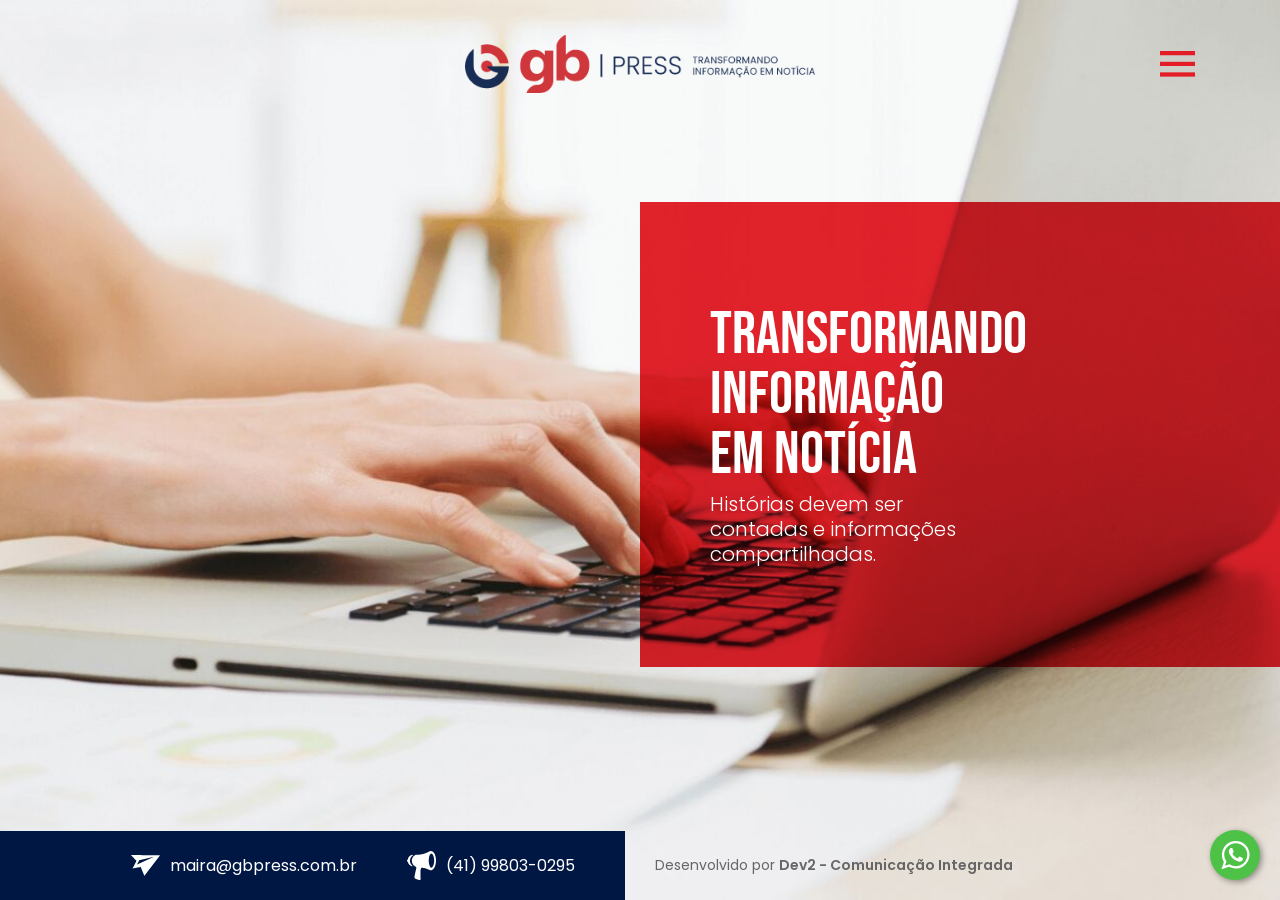
<file: index.html>
<!DOCTYPE html>
<html lang="pt-BR">
<head>
    <meta charset="utf-8">
    <meta name="viewport" content="width=device-width, initial-scale=1">
    <title>Gb Press</title>
    <meta name="description" content="GB Press — assessoria de imprensa. Transformando informação em notícia: histórias devem ser contadas e informações compartilhadas.">
    <meta name="robots" content="index, follow">
    <link rel="canonical" href="https://gbpress.com.br/">
    <meta property="og:locale" content="pt_BR">
    <meta property="og:type" content="website">
    <meta property="og:site_name" content="Gb Press">
    <meta property="og:title" content="Gb Press">
    <meta property="og:description" content="GB Press — assessoria de imprensa. Transformando informação em notícia: histórias devem ser contadas e informações compartilhadas.">
    <meta property="og:url" content="https://gbpress.com.br/">
    <meta property="og:image" content="https://gbpress.com.br/assets/img/logo.png">
    <meta name="twitter:card" content="summary_large_image">
    <link rel="icon" href="assets/img/favicon.png" type="image/png">
    <link rel="apple-touch-icon" href="assets/img/favicon.png">
    <link rel="preconnect" href="https://fonts.googleapis.com">
    <link rel="preconnect" href="https://fonts.gstatic.com" crossorigin>
    <link rel="stylesheet" href="https://fonts.googleapis.com/css2?family=Poppins:wght@200;300;400;600&amp;display=swap">
    <link rel="stylesheet" href="assets/css/style.css">
</head>
<body class="home">
    <input type="checkbox" id="menu-toggle" class="menu-toggle visually-hidden" aria-label="Abrir menu">

    <header class="header">
        <div class="container">
            <div class="row align-items-center">
                <div class="col-lg-4"></div>

                <div class="col-8 col-lg-4 text-center">
                    <a href="./" title="Gb Press">
                        <img src="assets/img/logo.png" alt="Gb Press" width="424" height="70" class="img-fluid">
                    </a>
                </div>

                <div class="col-2 offset-2 offset-lg-0 col-lg-4 header-btnmenu">
                    <label for="menu-toggle" title="Menu">
                        <img src="assets/img/icons/icon-menu.png" alt="Abrir menu" class="img-fluid">
                    </label>
                </div>
            </div>
        </div>
    </header>

    <nav class="header-menu-container" aria-label="Menu principal">
        <label for="menu-toggle" class="overlay" aria-hidden="true"></label>

        <div class="header-menu">
            <div class="close-menu">
                <label for="menu-toggle" title="Fechar menu">
                    <svg xmlns="http://www.w3.org/2000/svg" fill="none" viewBox="0 0 24 24" stroke-width="1.5" stroke="currentColor" aria-hidden="true"><path stroke-linecap="round" stroke-linejoin="round" d="M6 18L18 6M6 6l12 12" /></svg>
                    <span class="visually-hidden">Fechar menu</span>
                </label>
            </div>

            <ul>
                <li><a href="" aria-current="page">Home</a></li>
                <li><a href="quem-somos/">Quem Somos</a></li>
                <li><a href="o-que-fazemos/">O que Fazemos</a></li>
                <li><a href="por-que-fazemos/">Por que Fazemos</a></li>
                <li><a href="como-fazemos/">Como Fazemos</a></li>
                <li><a href="monitoramento-resultados/">Monitoramento &amp; Resultados</a></li>
                <li><a href="entre-em-contato/">Entre em Contato</a></li>
            </ul>
        </div>
    </nav>

    <main>
        <div class="container">
            <div class="row">
                <div class="col-lg-6 offset-lg-6 home-info">
                    <div class="bginfo"></div>

                    <h1>TRANSFORMANDO<br> INFORMAÇÃO<br> EM NOTÍCIA</h1>

                    <p>Histórias devem ser<br> contadas e informações<br> compartilhadas.</p>
                </div>
            </div>
        </div>
    </main>

    <footer class="footer">
        <div class="container">
            <div class="row align-items-center">
                <div class="col-sm-8 col-lg-6">
                    <div class="footer-infos">
                        <a href="mailto:maira@gbpress.com.br">
                            <img src="assets/img/icons/icon-minutemailer.png" alt="E-mail">
                            maira@gbpress.com.br
                        </a>

                        <a href="https://api.whatsapp.com/send?phone=5541998030295&amp;text=Quero%20mais%20informa%C3%A7%C3%B5es" target="_blank" rel="noopener">
                            <img src="assets/img/icons/icon-megaphone.png" alt="Telefone">
                            (41) 99803-0295
                        </a>
                    </div>
                </div>

                <div class="col-sm-4 col-lg-6 footer-dev">
                    <span>
                        Desenvolvido por <a href="https://www.dev2.com.br" target="_blank" rel="noopener">Dev2 - Comunicação Integrada</a>
                    </span>
                </div>
            </div>
        </div>
    </footer>

    <div class="whatsapp">
        <a href="https://api.whatsapp.com/send?phone=5541998030295&amp;text=Quero%20mais%20informa%C3%A7%C3%B5es" target="_blank" rel="noopener" title="Fale conosco pelo WhatsApp">
            <svg xmlns="http://www.w3.org/2000/svg" viewBox="0 0 32 32" aria-hidden="true"><path d="M19.11 17.205c-.372 0-1.088 1.39-1.518 1.39a.63.63 0 0 1-.315-.1c-.802-.402-1.504-.817-2.163-1.447-.545-.516-1.146-1.29-1.46-1.963a.426.426 0 0 1-.073-.215c0-.33.99-.945.99-1.49 0-.143-.73-2.09-.832-2.335-.143-.372-.214-.487-.6-.487-.187 0-.36-.043-.53-.043-.302 0-.53.115-.746.315-.688.645-1.032 1.318-1.06 2.264v.114c-.015.99.472 1.977 1.017 2.78 1.23 1.82 2.506 3.41 4.554 4.34.616.287 2.035.888 2.722.888.817 0 2.15-.515 2.478-1.318.13-.33.244-.73.244-1.088 0-.058 0-.144-.03-.215-.1-.172-2.434-1.39-2.678-1.39zm-2.908 7.593c-1.747 0-3.48-.53-4.942-1.49L7.793 24.41l1.132-3.337a8.955 8.955 0 0 1-1.72-5.272c0-4.955 4.04-8.995 8.997-8.995S25.2 10.845 25.2 15.8c0 4.958-4.04 8.998-8.998 8.998zm0-19.798c-5.96 0-10.8 4.842-10.8 10.8 0 1.964.53 3.898 1.546 5.574L5 27.176l5.974-1.92a10.807 10.807 0 0 0 16.03-9.455c0-5.958-4.842-10.8-10.802-10.8z" fill-rule="evenodd"></path></svg>
            <span class="visually-hidden">Fale conosco pelo WhatsApp</span>
        </a>
    </div>
</body>
</html>
</file>
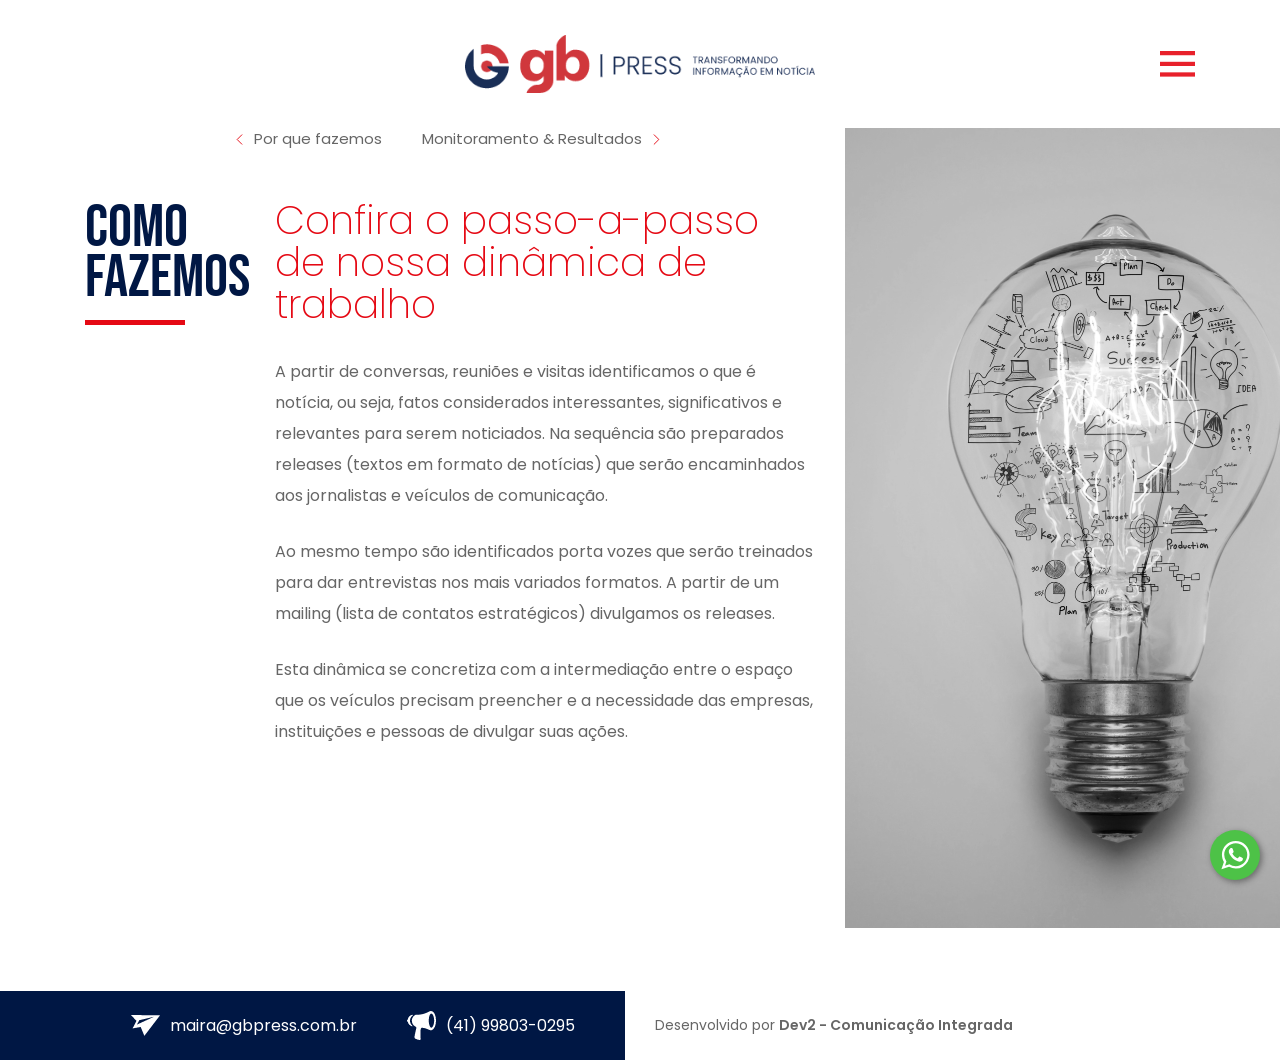
<file: como-fazemos/index.html>
<!DOCTYPE html>
<html lang="pt-BR">
<head>
    <meta charset="utf-8">
    <meta name="viewport" content="width=device-width, initial-scale=1">
    <title>Como Fazemos - Gb Press</title>
    <meta name="description" content="Conheça o passo a passo da dinâmica de trabalho da GB Press: identificação de pautas, releases, preparação de porta-vozes e relacionamento com a imprensa.">
    <meta name="robots" content="index, follow">
    <link rel="canonical" href="https://gbpress.com.br/como-fazemos/">
    <meta property="og:locale" content="pt_BR">
    <meta property="og:type" content="article">
    <meta property="og:site_name" content="Gb Press">
    <meta property="og:title" content="Como Fazemos - Gb Press">
    <meta property="og:description" content="Conheça o passo a passo da dinâmica de trabalho da GB Press: identificação de pautas, releases, preparação de porta-vozes e relacionamento com a imprensa.">
    <meta property="og:url" content="https://gbpress.com.br/como-fazemos/">
    <meta property="og:image" content="https://gbpress.com.br/assets/img/como-fazemos.png">
    <meta name="twitter:card" content="summary_large_image">
    <link rel="icon" href="../assets/img/favicon.png" type="image/png">
    <link rel="apple-touch-icon" href="../assets/img/favicon.png">
    <link rel="preconnect" href="https://fonts.googleapis.com">
    <link rel="preconnect" href="https://fonts.gstatic.com" crossorigin>
    <link rel="stylesheet" href="https://fonts.googleapis.com/css2?family=Poppins:wght@200;300;400;600&amp;display=swap">
    <link rel="stylesheet" href="../assets/css/style.css">
</head>
<body>
    <input type="checkbox" id="menu-toggle" class="menu-toggle visually-hidden" aria-label="Abrir menu">

    <header class="header">
        <div class="container">
            <div class="row align-items-center">
                <div class="col-lg-4"></div>

                <div class="col-8 col-lg-4 text-center">
                    <a href="../" title="Gb Press">
                        <img src="../assets/img/logo.png" alt="Gb Press" width="424" height="70" class="img-fluid">
                    </a>
                </div>

                <div class="col-2 offset-2 offset-lg-0 col-lg-4 header-btnmenu">
                    <label for="menu-toggle" title="Menu">
                        <img src="../assets/img/icons/icon-menu.png" alt="Abrir menu" class="img-fluid">
                    </label>
                </div>
            </div>
        </div>
    </header>

    <nav class="header-menu-container" aria-label="Menu principal">
        <label for="menu-toggle" class="overlay" aria-hidden="true"></label>

        <div class="header-menu">
            <div class="close-menu">
                <label for="menu-toggle" title="Fechar menu">
                    <svg xmlns="http://www.w3.org/2000/svg" fill="none" viewBox="0 0 24 24" stroke-width="1.5" stroke="currentColor" aria-hidden="true"><path stroke-linecap="round" stroke-linejoin="round" d="M6 18L18 6M6 6l12 12" /></svg>
                    <span class="visually-hidden">Fechar menu</span>
                </label>
            </div>

            <ul>
                <li><a href="../">Home</a></li>
                <li><a href="../quem-somos/">Quem Somos</a></li>
                <li><a href="../o-que-fazemos/">O que Fazemos</a></li>
                <li><a href="../por-que-fazemos/">Por que Fazemos</a></li>
                <li><a href="../como-fazemos/" aria-current="page">Como Fazemos</a></li>
                <li><a href="../monitoramento-resultados/">Monitoramento &amp; Resultados</a></li>
                <li><a href="../entre-em-contato/">Entre em Contato</a></li>
            </ul>
        </div>
    </nav>

    <main class="page-main">
        <div class="container">
            <div class="row">
                <div class="col-lg-9 col-xl-8 page-container">
                    <div class="row">
                    <div class="col-lg-12 breadcrumb__item">
                        <nav aria-label="Navegação entre páginas">
                            <ul>
                                <li>
                                    <a href="../por-que-fazemos/">
                                        <svg xmlns="http://www.w3.org/2000/svg" fill="none" viewBox="0 0 24 24" stroke-width="1.5" stroke="currentColor" aria-hidden="true"><path stroke-linecap="round" stroke-linejoin="round" d="M15.75 19.5L8.25 12l7.5-7.5" /></svg>
                                        Por que fazemos
                                    </a>
                                </li>
                                <li>
                                    <a href="../monitoramento-resultados/">
                                        Monitoramento &amp; Resultados
                                        <svg xmlns="http://www.w3.org/2000/svg" fill="none" viewBox="0 0 24 24" stroke-width="1.5" stroke="currentColor" aria-hidden="true"><path stroke-linecap="round" stroke-linejoin="round" d="M8.25 4.5l7.5 7.5-7.5 7.5" /></svg>
                                    </a>
                                </li>
                            </ul>
                        </nav>
                    </div>
                    </div>

                    <div class="row">
                        <div class="col-lg-3 page-title page-title--como">
                            <h1>Como Fazemos</h1>
                        </div>

                        <div class="col-lg-9">
                            <p class="subtitle">Confira o passo-a-passo de nossa dinâmica de trabalho</p>

                            <div class="page-content">
                            <p>A partir de conversas, reuniões e visitas identificamos o que é notícia, ou seja, fatos considerados interessantes, significativos e relevantes para serem noticiados. Na sequência são preparados releases (textos em formato de notícias) que serão encaminhados aos jornalistas e veículos de comunicação.</p>
                            <p>Ao mesmo tempo são identificados porta vozes que serão treinados para dar entrevistas nos mais variados formatos. A partir de um mailing (lista de contatos estratégicos) divulgamos os releases.</p>
                            <p>Esta dinâmica se concretiza com a intermediação entre o espaço que os veículos precisam preencher e a necessidade das empresas, instituições e pessoas de divulgar suas ações.</p>
                            </div>
                        </div>
                    </div>
                </div>

                <div class="col-lg-3 page-image page-image--como">
                    <img src="../assets/img/como-fazemos.png" alt="Como Fazemos">
                </div>
            </div>
        </div>
    </main>

    <footer class="footer">
        <div class="container">
            <div class="row align-items-center">
                <div class="col-sm-8 col-lg-6">
                    <div class="footer-infos">
                        <a href="mailto:maira@gbpress.com.br">
                            <img src="../assets/img/icons/icon-minutemailer.png" alt="E-mail">
                            maira@gbpress.com.br
                        </a>

                        <a href="https://api.whatsapp.com/send?phone=5541998030295&amp;text=Quero%20mais%20informa%C3%A7%C3%B5es" target="_blank" rel="noopener">
                            <img src="../assets/img/icons/icon-megaphone.png" alt="Telefone">
                            (41) 99803-0295
                        </a>
                    </div>
                </div>

                <div class="col-sm-4 col-lg-6 footer-dev">
                    <span>
                        Desenvolvido por <a href="https://www.dev2.com.br" target="_blank" rel="noopener">Dev2 - Comunicação Integrada</a>
                    </span>
                </div>
            </div>
        </div>
    </footer>

    <div class="whatsapp">
        <a href="https://api.whatsapp.com/send?phone=5541998030295&amp;text=Quero%20mais%20informa%C3%A7%C3%B5es" target="_blank" rel="noopener" title="Fale conosco pelo WhatsApp">
            <svg xmlns="http://www.w3.org/2000/svg" viewBox="0 0 32 32" aria-hidden="true"><path d="M19.11 17.205c-.372 0-1.088 1.39-1.518 1.39a.63.63 0 0 1-.315-.1c-.802-.402-1.504-.817-2.163-1.447-.545-.516-1.146-1.29-1.46-1.963a.426.426 0 0 1-.073-.215c0-.33.99-.945.99-1.49 0-.143-.73-2.09-.832-2.335-.143-.372-.214-.487-.6-.487-.187 0-.36-.043-.53-.043-.302 0-.53.115-.746.315-.688.645-1.032 1.318-1.06 2.264v.114c-.015.99.472 1.977 1.017 2.78 1.23 1.82 2.506 3.41 4.554 4.34.616.287 2.035.888 2.722.888.817 0 2.15-.515 2.478-1.318.13-.33.244-.73.244-1.088 0-.058 0-.144-.03-.215-.1-.172-2.434-1.39-2.678-1.39zm-2.908 7.593c-1.747 0-3.48-.53-4.942-1.49L7.793 24.41l1.132-3.337a8.955 8.955 0 0 1-1.72-5.272c0-4.955 4.04-8.995 8.997-8.995S25.2 10.845 25.2 15.8c0 4.958-4.04 8.998-8.998 8.998zm0-19.798c-5.96 0-10.8 4.842-10.8 10.8 0 1.964.53 3.898 1.546 5.574L5 27.176l5.974-1.92a10.807 10.807 0 0 0 16.03-9.455c0-5.958-4.842-10.8-10.802-10.8z" fill-rule="evenodd"></path></svg>
            <span class="visually-hidden">Fale conosco pelo WhatsApp</span>
        </a>
    </div>
</body>
</html>
</file>
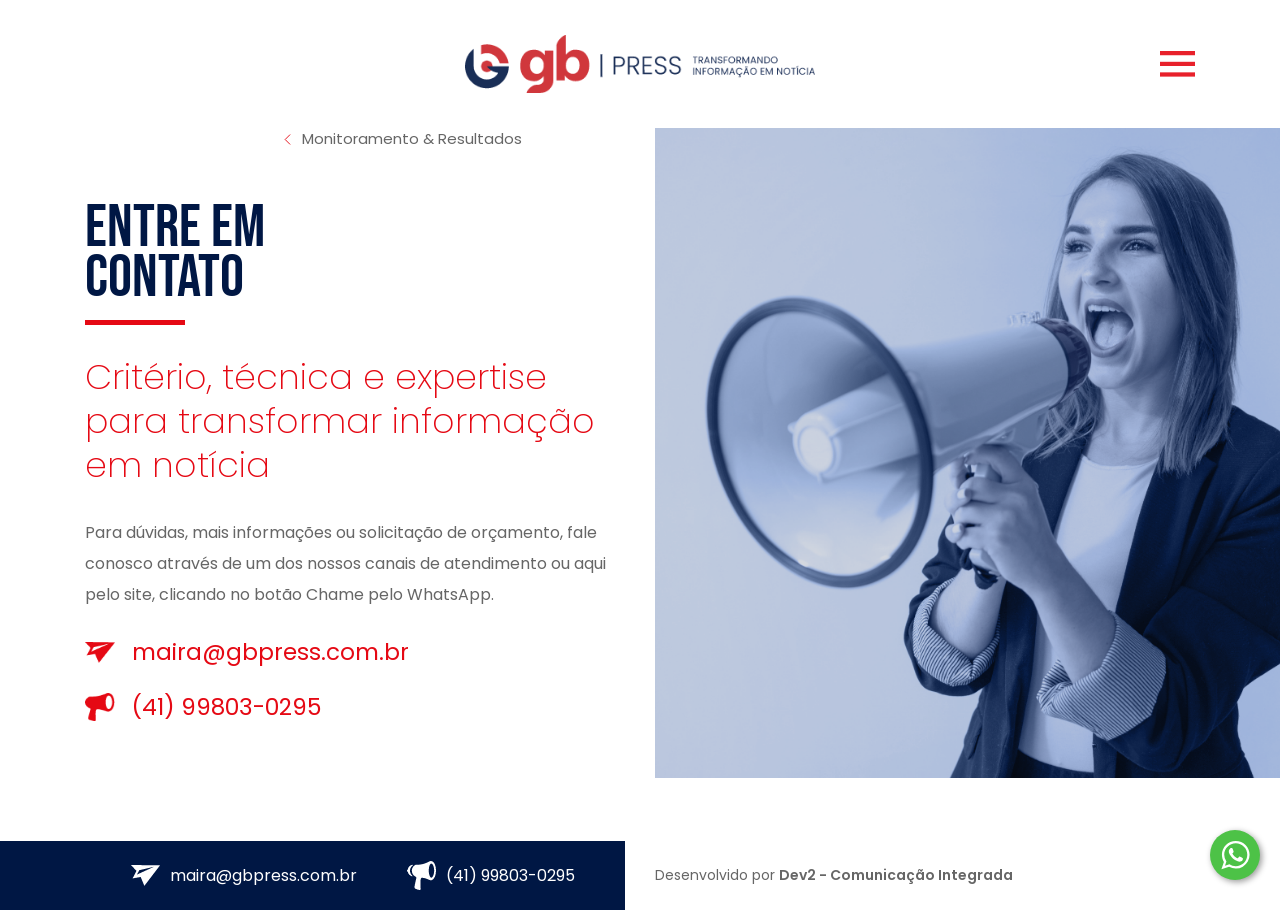
<file: entre-em-contato/index.html>
<!DOCTYPE html>
<html lang="pt-BR">
<head>
    <meta charset="utf-8">
    <meta name="viewport" content="width=device-width, initial-scale=1">
    <title>Entre em Contato - Gb Press</title>
    <meta name="description" content="Para dúvidas, mais informações ou solicitação de orçamento, fale com a GB Press por e-mail ou WhatsApp.">
    <meta name="robots" content="index, follow">
    <link rel="canonical" href="https://gbpress.com.br/entre-em-contato/">
    <meta property="og:locale" content="pt_BR">
    <meta property="og:type" content="article">
    <meta property="og:site_name" content="Gb Press">
    <meta property="og:title" content="Entre em Contato - Gb Press">
    <meta property="og:description" content="Para dúvidas, mais informações ou solicitação de orçamento, fale com a GB Press por e-mail ou WhatsApp.">
    <meta property="og:url" content="https://gbpress.com.br/entre-em-contato/">
    <meta property="og:image" content="https://gbpress.com.br/assets/img/entre-em-contato.png">
    <meta name="twitter:card" content="summary_large_image">
    <link rel="icon" href="../assets/img/favicon.png" type="image/png">
    <link rel="apple-touch-icon" href="../assets/img/favicon.png">
    <link rel="preconnect" href="https://fonts.googleapis.com">
    <link rel="preconnect" href="https://fonts.gstatic.com" crossorigin>
    <link rel="stylesheet" href="https://fonts.googleapis.com/css2?family=Poppins:wght@200;300;400;600&amp;display=swap">
    <link rel="stylesheet" href="../assets/css/style.css">
</head>
<body>
    <input type="checkbox" id="menu-toggle" class="menu-toggle visually-hidden" aria-label="Abrir menu">

    <header class="header">
        <div class="container">
            <div class="row align-items-center">
                <div class="col-lg-4"></div>

                <div class="col-8 col-lg-4 text-center">
                    <a href="../" title="Gb Press">
                        <img src="../assets/img/logo.png" alt="Gb Press" width="424" height="70" class="img-fluid">
                    </a>
                </div>

                <div class="col-2 offset-2 offset-lg-0 col-lg-4 header-btnmenu">
                    <label for="menu-toggle" title="Menu">
                        <img src="../assets/img/icons/icon-menu.png" alt="Abrir menu" class="img-fluid">
                    </label>
                </div>
            </div>
        </div>
    </header>

    <nav class="header-menu-container" aria-label="Menu principal">
        <label for="menu-toggle" class="overlay" aria-hidden="true"></label>

        <div class="header-menu">
            <div class="close-menu">
                <label for="menu-toggle" title="Fechar menu">
                    <svg xmlns="http://www.w3.org/2000/svg" fill="none" viewBox="0 0 24 24" stroke-width="1.5" stroke="currentColor" aria-hidden="true"><path stroke-linecap="round" stroke-linejoin="round" d="M6 18L18 6M6 6l12 12" /></svg>
                    <span class="visually-hidden">Fechar menu</span>
                </label>
            </div>

            <ul>
                <li><a href="../">Home</a></li>
                <li><a href="../quem-somos/">Quem Somos</a></li>
                <li><a href="../o-que-fazemos/">O que Fazemos</a></li>
                <li><a href="../por-que-fazemos/">Por que Fazemos</a></li>
                <li><a href="../como-fazemos/">Como Fazemos</a></li>
                <li><a href="../monitoramento-resultados/">Monitoramento &amp; Resultados</a></li>
                <li><a href="../entre-em-contato/" aria-current="page">Entre em Contato</a></li>
            </ul>
        </div>
    </nav>

    <main class="page-main">
        <div class="container">
            <div class="row">
                <div class="col-lg-7 col-xl-6 page-container page-contato--container">
                    <div class="row">
                    <div class="col-lg-11 offset-lg-1 breadcrumb__item">
                        <nav aria-label="Navegação entre páginas">
                            <ul>
                                <li>
                                    <a href="../monitoramento-resultados/">
                                        <svg xmlns="http://www.w3.org/2000/svg" fill="none" viewBox="0 0 24 24" stroke-width="1.5" stroke="currentColor" aria-hidden="true"><path stroke-linecap="round" stroke-linejoin="round" d="M15.75 19.5L8.25 12l7.5-7.5" /></svg>
                                        Monitoramento &amp; Resultados
                                    </a>
                                </li>
                            </ul>
                        </nav>
                    </div>
                    </div>

                    <div class="page-title page-contato--title">
                        <h1>Entre em<br>Contato</h1>
                    </div>

                    <p class="subtitle">Critério, técnica e expertise para transformar informação em notícia</p>

                    <div class="page-content">
                        <p>Para dúvidas, mais informações ou solicitação de orçamento, fale conosco através de um dos nossos canais de atendimento ou aqui pelo site, clicando no botão Chame pelo WhatsApp.</p>
                    </div>

                    <div class="page-contato__infos">
                        <a href="mailto:maira@gbpress.com.br">
                            <img src="../assets/img/icons/icon-minutemailer-red.png" alt="E-mail">
                            maira@gbpress.com.br
                        </a>

                        <a href="https://api.whatsapp.com/send?phone=5541998030295&amp;text=Quero%20mais%20informa%C3%A7%C3%B5es" target="_blank" rel="noopener" class="w">
                            <img src="../assets/img/icons/icon-megaphone-red.png" alt="Telefone">
                            (41) 99803-0295
                        </a>
                    </div>
                </div>

                <div class="col-lg-5 col-xl-6 page-image page-image--como page-contato--image">
                    <img src="../assets/img/entre-em-contato.png" alt="">
                </div>
            </div>
        </div>
    </main>

    <footer class="footer">
        <div class="container">
            <div class="row align-items-center">
                <div class="col-sm-8 col-lg-6">
                    <div class="footer-infos">
                        <a href="mailto:maira@gbpress.com.br">
                            <img src="../assets/img/icons/icon-minutemailer.png" alt="E-mail">
                            maira@gbpress.com.br
                        </a>

                        <a href="https://api.whatsapp.com/send?phone=5541998030295&amp;text=Quero%20mais%20informa%C3%A7%C3%B5es" target="_blank" rel="noopener">
                            <img src="../assets/img/icons/icon-megaphone.png" alt="Telefone">
                            (41) 99803-0295
                        </a>
                    </div>
                </div>

                <div class="col-sm-4 col-lg-6 footer-dev">
                    <span>
                        Desenvolvido por <a href="https://www.dev2.com.br" target="_blank" rel="noopener">Dev2 - Comunicação Integrada</a>
                    </span>
                </div>
            </div>
        </div>
    </footer>

    <div class="whatsapp">
        <a href="https://api.whatsapp.com/send?phone=5541998030295&amp;text=Quero%20mais%20informa%C3%A7%C3%B5es" target="_blank" rel="noopener" title="Fale conosco pelo WhatsApp">
            <svg xmlns="http://www.w3.org/2000/svg" viewBox="0 0 32 32" aria-hidden="true"><path d="M19.11 17.205c-.372 0-1.088 1.39-1.518 1.39a.63.63 0 0 1-.315-.1c-.802-.402-1.504-.817-2.163-1.447-.545-.516-1.146-1.29-1.46-1.963a.426.426 0 0 1-.073-.215c0-.33.99-.945.99-1.49 0-.143-.73-2.09-.832-2.335-.143-.372-.214-.487-.6-.487-.187 0-.36-.043-.53-.043-.302 0-.53.115-.746.315-.688.645-1.032 1.318-1.06 2.264v.114c-.015.99.472 1.977 1.017 2.78 1.23 1.82 2.506 3.41 4.554 4.34.616.287 2.035.888 2.722.888.817 0 2.15-.515 2.478-1.318.13-.33.244-.73.244-1.088 0-.058 0-.144-.03-.215-.1-.172-2.434-1.39-2.678-1.39zm-2.908 7.593c-1.747 0-3.48-.53-4.942-1.49L7.793 24.41l1.132-3.337a8.955 8.955 0 0 1-1.72-5.272c0-4.955 4.04-8.995 8.997-8.995S25.2 10.845 25.2 15.8c0 4.958-4.04 8.998-8.998 8.998zm0-19.798c-5.96 0-10.8 4.842-10.8 10.8 0 1.964.53 3.898 1.546 5.574L5 27.176l5.974-1.92a10.807 10.807 0 0 0 16.03-9.455c0-5.958-4.842-10.8-10.802-10.8z" fill-rule="evenodd"></path></svg>
            <span class="visually-hidden">Fale conosco pelo WhatsApp</span>
        </a>
    </div>
</body>
</html>
</file>
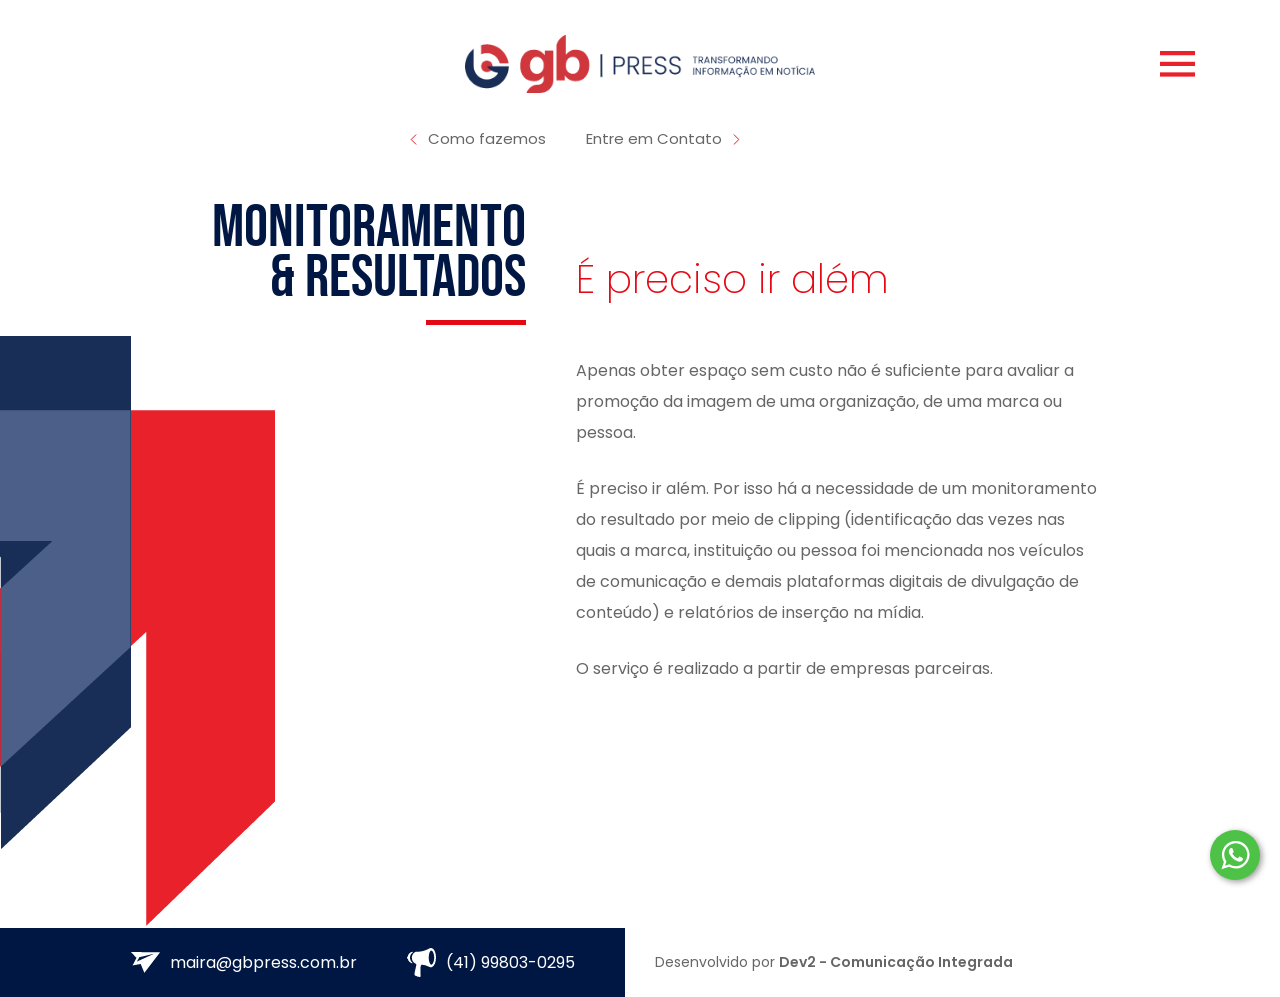
<file: monitoramento-resultados/index.html>
<!DOCTYPE html>
<html lang="pt-BR">
<head>
    <meta charset="utf-8">
    <meta name="viewport" content="width=device-width, initial-scale=1">
    <title>Monitoramento &amp; Resultados - Gb Press</title>
    <meta name="description" content="Monitoramento de resultados por meio de clipping e relatórios de inserção na mídia: é preciso ir além de apenas obter espaço sem custo.">
    <meta name="robots" content="index, follow">
    <link rel="canonical" href="https://gbpress.com.br/monitoramento-resultados/">
    <meta property="og:locale" content="pt_BR">
    <meta property="og:type" content="article">
    <meta property="og:site_name" content="Gb Press">
    <meta property="og:title" content="Monitoramento &amp; Resultados - Gb Press">
    <meta property="og:description" content="Monitoramento de resultados por meio de clipping e relatórios de inserção na mídia: é preciso ir além de apenas obter espaço sem custo.">
    <meta property="og:url" content="https://gbpress.com.br/monitoramento-resultados/">
    <meta property="og:image" content="https://gbpress.com.br/assets/img/monitoramento-resultados.png">
    <meta name="twitter:card" content="summary_large_image">
    <link rel="icon" href="../assets/img/favicon.png" type="image/png">
    <link rel="apple-touch-icon" href="../assets/img/favicon.png">
    <link rel="preconnect" href="https://fonts.googleapis.com">
    <link rel="preconnect" href="https://fonts.gstatic.com" crossorigin>
    <link rel="stylesheet" href="https://fonts.googleapis.com/css2?family=Poppins:wght@200;300;400;600&amp;display=swap">
    <link rel="stylesheet" href="../assets/css/style.css">
</head>
<body>
    <input type="checkbox" id="menu-toggle" class="menu-toggle visually-hidden" aria-label="Abrir menu">

    <header class="header">
        <div class="container">
            <div class="row align-items-center">
                <div class="col-lg-4"></div>

                <div class="col-8 col-lg-4 text-center">
                    <a href="../" title="Gb Press">
                        <img src="../assets/img/logo.png" alt="Gb Press" width="424" height="70" class="img-fluid">
                    </a>
                </div>

                <div class="col-2 offset-2 offset-lg-0 col-lg-4 header-btnmenu">
                    <label for="menu-toggle" title="Menu">
                        <img src="../assets/img/icons/icon-menu.png" alt="Abrir menu" class="img-fluid">
                    </label>
                </div>
            </div>
        </div>
    </header>

    <nav class="header-menu-container" aria-label="Menu principal">
        <label for="menu-toggle" class="overlay" aria-hidden="true"></label>

        <div class="header-menu">
            <div class="close-menu">
                <label for="menu-toggle" title="Fechar menu">
                    <svg xmlns="http://www.w3.org/2000/svg" fill="none" viewBox="0 0 24 24" stroke-width="1.5" stroke="currentColor" aria-hidden="true"><path stroke-linecap="round" stroke-linejoin="round" d="M6 18L18 6M6 6l12 12" /></svg>
                    <span class="visually-hidden">Fechar menu</span>
                </label>
            </div>

            <ul>
                <li><a href="../">Home</a></li>
                <li><a href="../quem-somos/">Quem Somos</a></li>
                <li><a href="../o-que-fazemos/">O que Fazemos</a></li>
                <li><a href="../por-que-fazemos/">Por que Fazemos</a></li>
                <li><a href="../como-fazemos/">Como Fazemos</a></li>
                <li><a href="../monitoramento-resultados/" aria-current="page">Monitoramento &amp; Resultados</a></li>
                <li><a href="../entre-em-contato/">Entre em Contato</a></li>
            </ul>
        </div>
    </nav>

    <main class="page-main page-main--monitoramento">
        <div class="container">
            <div class="row">
                <div class="col-lg-1 page-image page-monitoramento--image">
                    <img src="../assets/img/monitoramento-resultados.png" alt="">
                </div>

                <div class="col-lg-9 col-xl-10 page-container">
                    <div class="row">
                    <div class="col-lg-11 offset-lg-1 breadcrumb__item">
                        <nav aria-label="Navegação entre páginas">
                            <ul>
                                <li>
                                    <a href="../como-fazemos/">
                                        <svg xmlns="http://www.w3.org/2000/svg" fill="none" viewBox="0 0 24 24" stroke-width="1.5" stroke="currentColor" aria-hidden="true"><path stroke-linecap="round" stroke-linejoin="round" d="M15.75 19.5L8.25 12l7.5-7.5" /></svg>
                                        Como fazemos
                                    </a>
                                </li>
                                <li>
                                    <a href="../entre-em-contato/">
                                        Entre em Contato
                                        <svg xmlns="http://www.w3.org/2000/svg" fill="none" viewBox="0 0 24 24" stroke-width="1.5" stroke="currentColor" aria-hidden="true"><path stroke-linecap="round" stroke-linejoin="round" d="M8.25 4.5l7.5 7.5-7.5 7.5" /></svg>
                                    </a>
                                </li>
                            </ul>
                        </nav>
                    </div>
                    </div>

                    <div class="row">
                        <div class="col-lg-5 page-title">
                            <h1>Monitoramento &amp; Resultados</h1>
                        </div>

                        <div class="col-lg-7">
                            <p class="subtitle subtitle--monitoramento">É preciso ir além</p>

                            <div class="page-content">
                            <p>Apenas obter espaço sem custo não é suficiente para avaliar a promoção da imagem de uma organização, de uma marca ou pessoa.</p>
                            <p>É preciso ir além. Por isso há a necessidade de um monitoramento do resultado por meio de clipping (identificação das vezes nas quais a marca, instituição ou pessoa foi mencionada nos veículos de comunicação e demais plataformas digitais de divulgação de conteúdo) e relatórios de inserção na mídia.</p>
                            <p>O serviço é realizado a partir de empresas parceiras.</p>
                            </div>
                        </div>
                    </div>
                </div>
            </div>
        </div>
    </main>

    <footer class="footer">
        <div class="container">
            <div class="row align-items-center">
                <div class="col-sm-8 col-lg-6">
                    <div class="footer-infos">
                        <a href="mailto:maira@gbpress.com.br">
                            <img src="../assets/img/icons/icon-minutemailer.png" alt="E-mail">
                            maira@gbpress.com.br
                        </a>

                        <a href="https://api.whatsapp.com/send?phone=5541998030295&amp;text=Quero%20mais%20informa%C3%A7%C3%B5es" target="_blank" rel="noopener">
                            <img src="../assets/img/icons/icon-megaphone.png" alt="Telefone">
                            (41) 99803-0295
                        </a>
                    </div>
                </div>

                <div class="col-sm-4 col-lg-6 footer-dev">
                    <span>
                        Desenvolvido por <a href="https://www.dev2.com.br" target="_blank" rel="noopener">Dev2 - Comunicação Integrada</a>
                    </span>
                </div>
            </div>
        </div>
    </footer>

    <div class="whatsapp">
        <a href="https://api.whatsapp.com/send?phone=5541998030295&amp;text=Quero%20mais%20informa%C3%A7%C3%B5es" target="_blank" rel="noopener" title="Fale conosco pelo WhatsApp">
            <svg xmlns="http://www.w3.org/2000/svg" viewBox="0 0 32 32" aria-hidden="true"><path d="M19.11 17.205c-.372 0-1.088 1.39-1.518 1.39a.63.63 0 0 1-.315-.1c-.802-.402-1.504-.817-2.163-1.447-.545-.516-1.146-1.29-1.46-1.963a.426.426 0 0 1-.073-.215c0-.33.99-.945.99-1.49 0-.143-.73-2.09-.832-2.335-.143-.372-.214-.487-.6-.487-.187 0-.36-.043-.53-.043-.302 0-.53.115-.746.315-.688.645-1.032 1.318-1.06 2.264v.114c-.015.99.472 1.977 1.017 2.78 1.23 1.82 2.506 3.41 4.554 4.34.616.287 2.035.888 2.722.888.817 0 2.15-.515 2.478-1.318.13-.33.244-.73.244-1.088 0-.058 0-.144-.03-.215-.1-.172-2.434-1.39-2.678-1.39zm-2.908 7.593c-1.747 0-3.48-.53-4.942-1.49L7.793 24.41l1.132-3.337a8.955 8.955 0 0 1-1.72-5.272c0-4.955 4.04-8.995 8.997-8.995S25.2 10.845 25.2 15.8c0 4.958-4.04 8.998-8.998 8.998zm0-19.798c-5.96 0-10.8 4.842-10.8 10.8 0 1.964.53 3.898 1.546 5.574L5 27.176l5.974-1.92a10.807 10.807 0 0 0 16.03-9.455c0-5.958-4.842-10.8-10.802-10.8z" fill-rule="evenodd"></path></svg>
            <span class="visually-hidden">Fale conosco pelo WhatsApp</span>
        </a>
    </div>
</body>
</html>
</file>
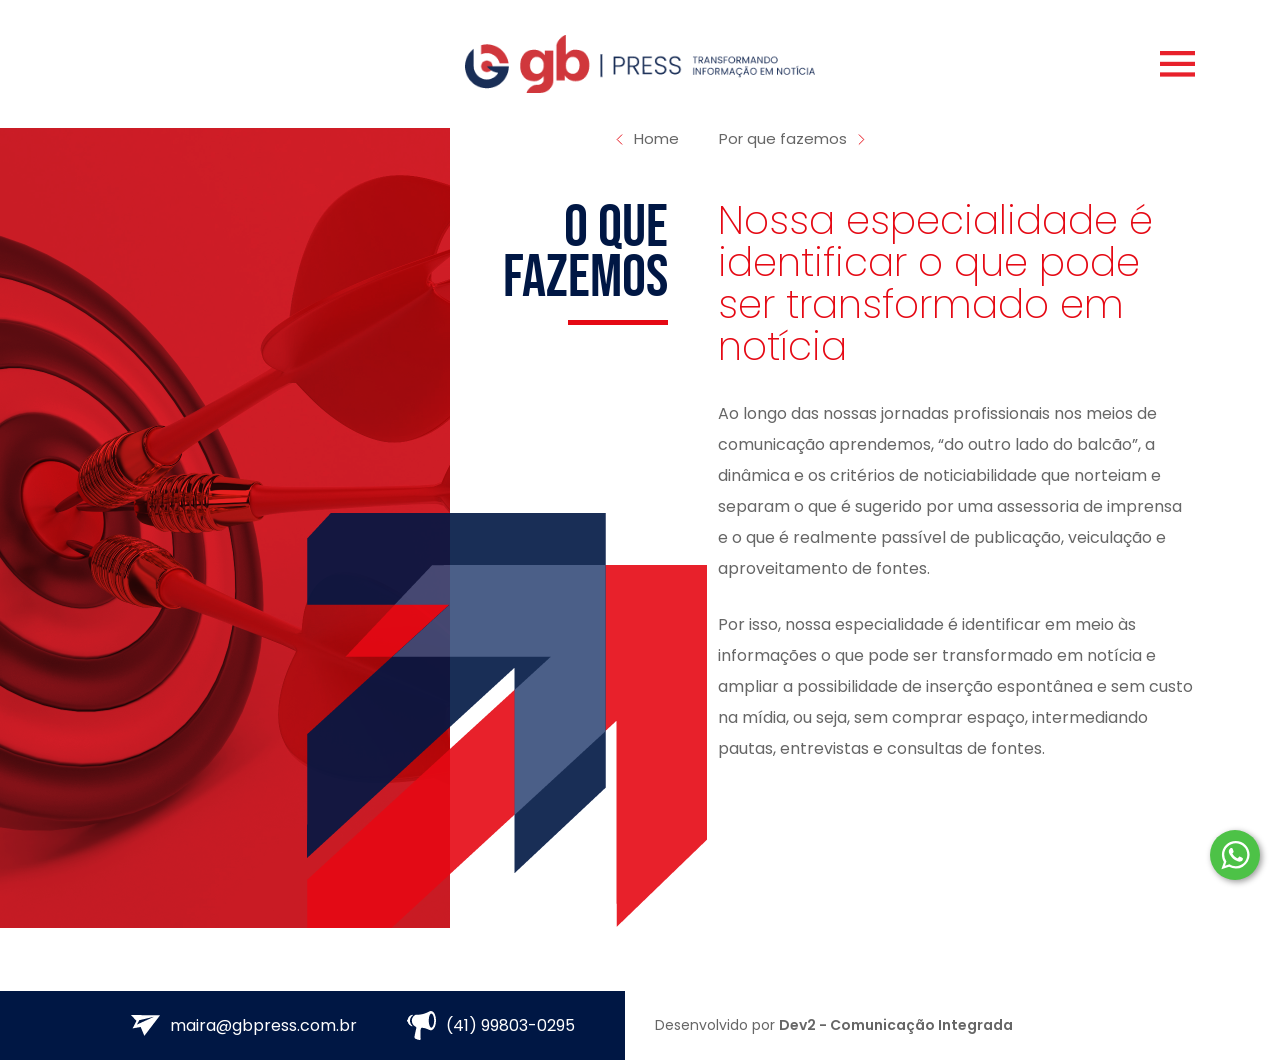
<file: o-que-fazemos/index.html>
<!DOCTYPE html>
<html lang="pt-BR">
<head>
    <meta charset="utf-8">
    <meta name="viewport" content="width=device-width, initial-scale=1">
    <title>O que Fazemos - Gb Press</title>
    <meta name="description" content="Nossa especialidade é identificar em meio às informações o que pode ser transformado em notícia e ampliar a possibilidade de inserção espontânea e sem custo na mídia.">
    <meta name="robots" content="index, follow">
    <link rel="canonical" href="https://gbpress.com.br/o-que-fazemos/">
    <meta property="og:locale" content="pt_BR">
    <meta property="og:type" content="article">
    <meta property="og:site_name" content="Gb Press">
    <meta property="og:title" content="O que Fazemos - Gb Press">
    <meta property="og:description" content="Nossa especialidade é identificar em meio às informações o que pode ser transformado em notícia e ampliar a possibilidade de inserção espontânea e sem custo na mídia.">
    <meta property="og:url" content="https://gbpress.com.br/o-que-fazemos/">
    <meta property="og:image" content="https://gbpress.com.br/assets/img/o-que-fazemos.png">
    <meta name="twitter:card" content="summary_large_image">
    <link rel="icon" href="../assets/img/favicon.png" type="image/png">
    <link rel="apple-touch-icon" href="../assets/img/favicon.png">
    <link rel="preconnect" href="https://fonts.googleapis.com">
    <link rel="preconnect" href="https://fonts.gstatic.com" crossorigin>
    <link rel="stylesheet" href="https://fonts.googleapis.com/css2?family=Poppins:wght@200;300;400;600&amp;display=swap">
    <link rel="stylesheet" href="../assets/css/style.css">
</head>
<body>
    <input type="checkbox" id="menu-toggle" class="menu-toggle visually-hidden" aria-label="Abrir menu">

    <header class="header">
        <div class="container">
            <div class="row align-items-center">
                <div class="col-lg-4"></div>

                <div class="col-8 col-lg-4 text-center">
                    <a href="../" title="Gb Press">
                        <img src="../assets/img/logo.png" alt="Gb Press" width="424" height="70" class="img-fluid">
                    </a>
                </div>

                <div class="col-2 offset-2 offset-lg-0 col-lg-4 header-btnmenu">
                    <label for="menu-toggle" title="Menu">
                        <img src="../assets/img/icons/icon-menu.png" alt="Abrir menu" class="img-fluid">
                    </label>
                </div>
            </div>
        </div>
    </header>

    <nav class="header-menu-container" aria-label="Menu principal">
        <label for="menu-toggle" class="overlay" aria-hidden="true"></label>

        <div class="header-menu">
            <div class="close-menu">
                <label for="menu-toggle" title="Fechar menu">
                    <svg xmlns="http://www.w3.org/2000/svg" fill="none" viewBox="0 0 24 24" stroke-width="1.5" stroke="currentColor" aria-hidden="true"><path stroke-linecap="round" stroke-linejoin="round" d="M6 18L18 6M6 6l12 12" /></svg>
                    <span class="visually-hidden">Fechar menu</span>
                </label>
            </div>

            <ul>
                <li><a href="../">Home</a></li>
                <li><a href="../quem-somos/">Quem Somos</a></li>
                <li><a href="../o-que-fazemos/" aria-current="page">O que Fazemos</a></li>
                <li><a href="../por-que-fazemos/">Por que Fazemos</a></li>
                <li><a href="../como-fazemos/">Como Fazemos</a></li>
                <li><a href="../monitoramento-resultados/">Monitoramento &amp; Resultados</a></li>
                <li><a href="../entre-em-contato/">Entre em Contato</a></li>
            </ul>
        </div>
    </nav>

    <main class="page-main">
        <div class="container">
            <div class="row">
                <div class="col-lg-4 page-image">
                    <img src="../assets/img/o-que-fazemos.png" alt="O que Fazemos">
                    <img src="../assets/img/seta.png" alt="" class="setapage">
                </div>

                <div class="col-lg-8 col-xl-8 page-container">
                    <div class="row">
                    <div class="col-lg-12 breadcrumb__item">
                        <nav aria-label="Navegação entre páginas">
                            <ul>
                                <li>
                                    <a href="../">
                                        <svg xmlns="http://www.w3.org/2000/svg" fill="none" viewBox="0 0 24 24" stroke-width="1.5" stroke="currentColor" aria-hidden="true"><path stroke-linecap="round" stroke-linejoin="round" d="M15.75 19.5L8.25 12l7.5-7.5" /></svg>
                                        Home
                                    </a>
                                </li>
                                <li>
                                    <a href="../por-que-fazemos/">
                                        Por que fazemos
                                        <svg xmlns="http://www.w3.org/2000/svg" fill="none" viewBox="0 0 24 24" stroke-width="1.5" stroke="currentColor" aria-hidden="true"><path stroke-linecap="round" stroke-linejoin="round" d="M8.25 4.5l7.5 7.5-7.5 7.5" /></svg>
                                    </a>
                                </li>
                            </ul>
                        </nav>
                    </div>
                    </div>

                    <div class="row">
                        <div class="col-lg-4 page-title">
                            <h1>O que Fazemos</h1>
                        </div>

                        <div class="col-lg-8">
                            <p class="subtitle">Nossa especialidade é identificar o que pode ser transformado em notícia</p>

                            <div class="page-content">
                            <p>Ao longo das nossas jornadas profissionais nos meios de comunicação aprendemos, “do outro lado do balcão”, a dinâmica e os critérios de noticiabilidade que norteiam e separam o que é sugerido por uma assessoria de imprensa e o que é realmente passível de publicação, veiculação e aproveitamento de fontes.</p>
                            <p>Por isso, nossa especialidade é identificar em meio às informações o que pode ser transformado em notícia e ampliar a possibilidade de inserção espontânea e sem custo na mídia, ou seja, sem comprar espaço, intermediando pautas, entrevistas e consultas de fontes.</p>
                            </div>
                        </div>
                    </div>
                </div>
            </div>
        </div>
    </main>

    <footer class="footer">
        <div class="container">
            <div class="row align-items-center">
                <div class="col-sm-8 col-lg-6">
                    <div class="footer-infos">
                        <a href="mailto:maira@gbpress.com.br">
                            <img src="../assets/img/icons/icon-minutemailer.png" alt="E-mail">
                            maira@gbpress.com.br
                        </a>

                        <a href="https://api.whatsapp.com/send?phone=5541998030295&amp;text=Quero%20mais%20informa%C3%A7%C3%B5es" target="_blank" rel="noopener">
                            <img src="../assets/img/icons/icon-megaphone.png" alt="Telefone">
                            (41) 99803-0295
                        </a>
                    </div>
                </div>

                <div class="col-sm-4 col-lg-6 footer-dev">
                    <span>
                        Desenvolvido por <a href="https://www.dev2.com.br" target="_blank" rel="noopener">Dev2 - Comunicação Integrada</a>
                    </span>
                </div>
            </div>
        </div>
    </footer>

    <div class="whatsapp">
        <a href="https://api.whatsapp.com/send?phone=5541998030295&amp;text=Quero%20mais%20informa%C3%A7%C3%B5es" target="_blank" rel="noopener" title="Fale conosco pelo WhatsApp">
            <svg xmlns="http://www.w3.org/2000/svg" viewBox="0 0 32 32" aria-hidden="true"><path d="M19.11 17.205c-.372 0-1.088 1.39-1.518 1.39a.63.63 0 0 1-.315-.1c-.802-.402-1.504-.817-2.163-1.447-.545-.516-1.146-1.29-1.46-1.963a.426.426 0 0 1-.073-.215c0-.33.99-.945.99-1.49 0-.143-.73-2.09-.832-2.335-.143-.372-.214-.487-.6-.487-.187 0-.36-.043-.53-.043-.302 0-.53.115-.746.315-.688.645-1.032 1.318-1.06 2.264v.114c-.015.99.472 1.977 1.017 2.78 1.23 1.82 2.506 3.41 4.554 4.34.616.287 2.035.888 2.722.888.817 0 2.15-.515 2.478-1.318.13-.33.244-.73.244-1.088 0-.058 0-.144-.03-.215-.1-.172-2.434-1.39-2.678-1.39zm-2.908 7.593c-1.747 0-3.48-.53-4.942-1.49L7.793 24.41l1.132-3.337a8.955 8.955 0 0 1-1.72-5.272c0-4.955 4.04-8.995 8.997-8.995S25.2 10.845 25.2 15.8c0 4.958-4.04 8.998-8.998 8.998zm0-19.798c-5.96 0-10.8 4.842-10.8 10.8 0 1.964.53 3.898 1.546 5.574L5 27.176l5.974-1.92a10.807 10.807 0 0 0 16.03-9.455c0-5.958-4.842-10.8-10.802-10.8z" fill-rule="evenodd"></path></svg>
            <span class="visually-hidden">Fale conosco pelo WhatsApp</span>
        </a>
    </div>
</body>
</html>
</file>
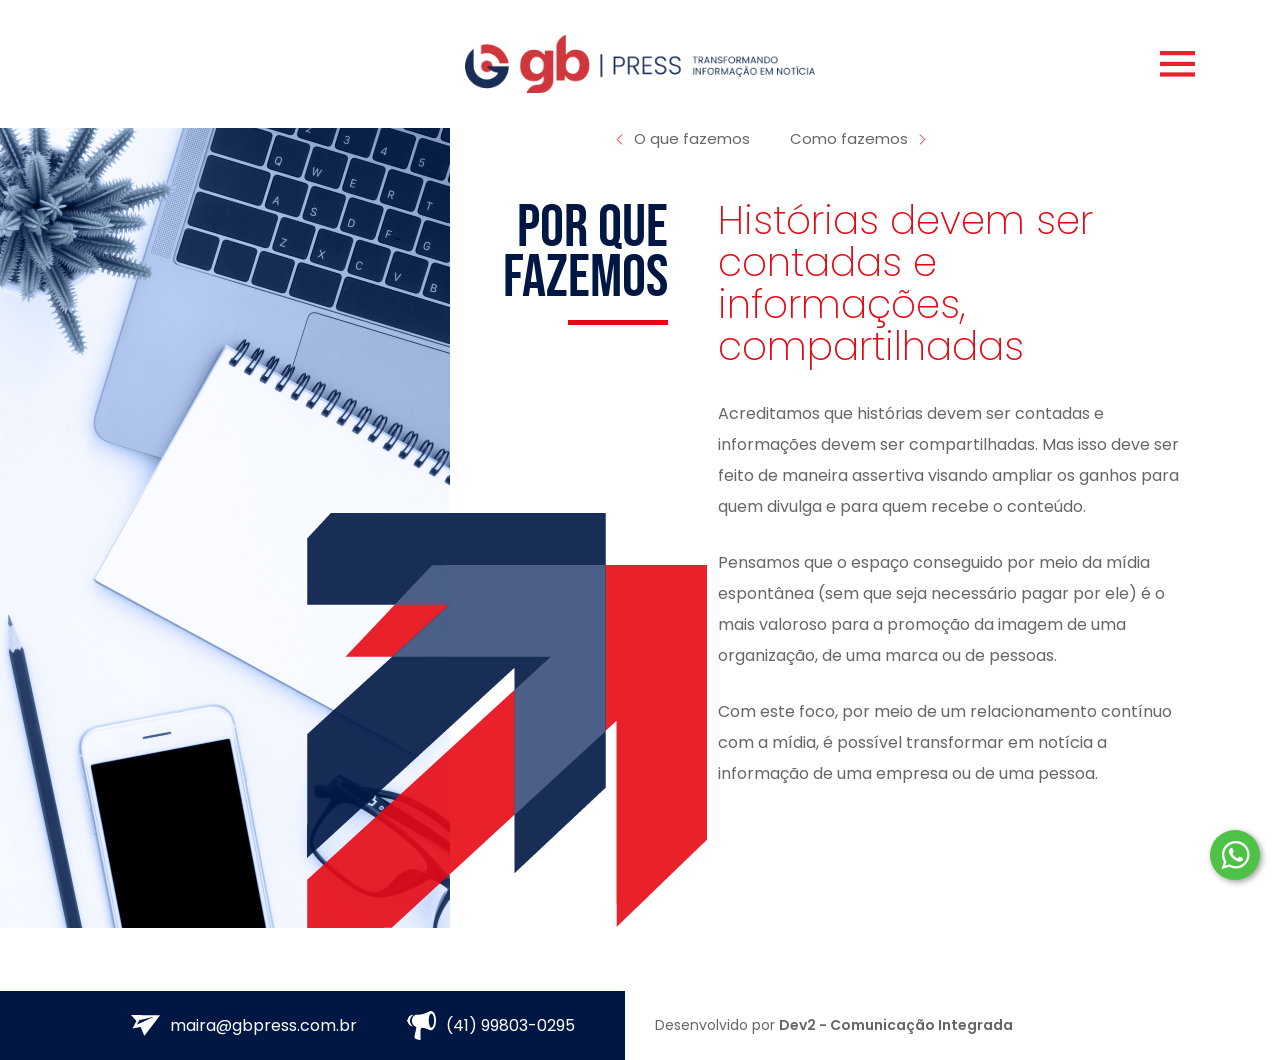
<file: por-que-fazemos/index.html>
<!DOCTYPE html>
<html lang="pt-BR">
<head>
    <meta charset="utf-8">
    <meta name="viewport" content="width=device-width, initial-scale=1">
    <title>Por que Fazemos - Gb Press</title>
    <meta name="description" content="Acreditamos que histórias devem ser contadas e informações devem ser compartilhadas, de maneira assertiva, ampliando os ganhos para quem divulga e para quem recebe o conteúdo.">
    <meta name="robots" content="index, follow">
    <link rel="canonical" href="https://gbpress.com.br/por-que-fazemos/">
    <meta property="og:locale" content="pt_BR">
    <meta property="og:type" content="article">
    <meta property="og:site_name" content="Gb Press">
    <meta property="og:title" content="Por que Fazemos - Gb Press">
    <meta property="og:description" content="Acreditamos que histórias devem ser contadas e informações devem ser compartilhadas, de maneira assertiva, ampliando os ganhos para quem divulga e para quem recebe o conteúdo.">
    <meta property="og:url" content="https://gbpress.com.br/por-que-fazemos/">
    <meta property="og:image" content="https://gbpress.com.br/assets/img/por-que-fazemos.png">
    <meta name="twitter:card" content="summary_large_image">
    <link rel="icon" href="../assets/img/favicon.png" type="image/png">
    <link rel="apple-touch-icon" href="../assets/img/favicon.png">
    <link rel="preconnect" href="https://fonts.googleapis.com">
    <link rel="preconnect" href="https://fonts.gstatic.com" crossorigin>
    <link rel="stylesheet" href="https://fonts.googleapis.com/css2?family=Poppins:wght@200;300;400;600&amp;display=swap">
    <link rel="stylesheet" href="../assets/css/style.css">
</head>
<body>
    <input type="checkbox" id="menu-toggle" class="menu-toggle visually-hidden" aria-label="Abrir menu">

    <header class="header">
        <div class="container">
            <div class="row align-items-center">
                <div class="col-lg-4"></div>

                <div class="col-8 col-lg-4 text-center">
                    <a href="../" title="Gb Press">
                        <img src="../assets/img/logo.png" alt="Gb Press" width="424" height="70" class="img-fluid">
                    </a>
                </div>

                <div class="col-2 offset-2 offset-lg-0 col-lg-4 header-btnmenu">
                    <label for="menu-toggle" title="Menu">
                        <img src="../assets/img/icons/icon-menu.png" alt="Abrir menu" class="img-fluid">
                    </label>
                </div>
            </div>
        </div>
    </header>

    <nav class="header-menu-container" aria-label="Menu principal">
        <label for="menu-toggle" class="overlay" aria-hidden="true"></label>

        <div class="header-menu">
            <div class="close-menu">
                <label for="menu-toggle" title="Fechar menu">
                    <svg xmlns="http://www.w3.org/2000/svg" fill="none" viewBox="0 0 24 24" stroke-width="1.5" stroke="currentColor" aria-hidden="true"><path stroke-linecap="round" stroke-linejoin="round" d="M6 18L18 6M6 6l12 12" /></svg>
                    <span class="visually-hidden">Fechar menu</span>
                </label>
            </div>

            <ul>
                <li><a href="../">Home</a></li>
                <li><a href="../quem-somos/">Quem Somos</a></li>
                <li><a href="../o-que-fazemos/">O que Fazemos</a></li>
                <li><a href="../por-que-fazemos/" aria-current="page">Por que Fazemos</a></li>
                <li><a href="../como-fazemos/">Como Fazemos</a></li>
                <li><a href="../monitoramento-resultados/">Monitoramento &amp; Resultados</a></li>
                <li><a href="../entre-em-contato/">Entre em Contato</a></li>
            </ul>
        </div>
    </nav>

    <main class="page-main">
        <div class="container">
            <div class="row">
                <div class="col-lg-4 page-image">
                    <img src="../assets/img/por-que-fazemos.png" alt="Por que Fazemos">
                    <img src="../assets/img/seta.png" alt="" class="setapage">
                </div>

                <div class="col-lg-8 col-xl-8 page-container">
                    <div class="row">
                    <div class="col-lg-12 breadcrumb__item">
                        <nav aria-label="Navegação entre páginas">
                            <ul>
                                <li>
                                    <a href="../o-que-fazemos/">
                                        <svg xmlns="http://www.w3.org/2000/svg" fill="none" viewBox="0 0 24 24" stroke-width="1.5" stroke="currentColor" aria-hidden="true"><path stroke-linecap="round" stroke-linejoin="round" d="M15.75 19.5L8.25 12l7.5-7.5" /></svg>
                                        O que fazemos
                                    </a>
                                </li>
                                <li>
                                    <a href="../como-fazemos/">
                                        Como fazemos
                                        <svg xmlns="http://www.w3.org/2000/svg" fill="none" viewBox="0 0 24 24" stroke-width="1.5" stroke="currentColor" aria-hidden="true"><path stroke-linecap="round" stroke-linejoin="round" d="M8.25 4.5l7.5 7.5-7.5 7.5" /></svg>
                                    </a>
                                </li>
                            </ul>
                        </nav>
                    </div>
                    </div>

                    <div class="row">
                        <div class="col-lg-4 page-title">
                            <h1>Por que Fazemos</h1>
                        </div>

                        <div class="col-lg-8">
                            <p class="subtitle">Histórias devem ser contadas e informações, compartilhadas</p>

                            <div class="page-content">
                            <p>Acreditamos que histórias devem ser contadas e informações devem ser compartilhadas. Mas isso deve ser feito de maneira assertiva visando ampliar os ganhos para quem divulga e para quem recebe o conteúdo.</p>
                            <p>Pensamos que o espaço conseguido por meio da mídia espontânea (sem que seja necessário pagar por ele) é o mais valoroso para a promoção da imagem de uma organização, de uma marca ou de pessoas.</p>
                            <p>Com este foco, por meio de um relacionamento contínuo com a mídia, é possível transformar em notícia a informação de uma empresa ou de uma pessoa.</p>
                            </div>
                        </div>
                    </div>
                </div>
            </div>
        </div>
    </main>

    <footer class="footer">
        <div class="container">
            <div class="row align-items-center">
                <div class="col-sm-8 col-lg-6">
                    <div class="footer-infos">
                        <a href="mailto:maira@gbpress.com.br">
                            <img src="../assets/img/icons/icon-minutemailer.png" alt="E-mail">
                            maira@gbpress.com.br
                        </a>

                        <a href="https://api.whatsapp.com/send?phone=5541998030295&amp;text=Quero%20mais%20informa%C3%A7%C3%B5es" target="_blank" rel="noopener">
                            <img src="../assets/img/icons/icon-megaphone.png" alt="Telefone">
                            (41) 99803-0295
                        </a>
                    </div>
                </div>

                <div class="col-sm-4 col-lg-6 footer-dev">
                    <span>
                        Desenvolvido por <a href="https://www.dev2.com.br" target="_blank" rel="noopener">Dev2 - Comunicação Integrada</a>
                    </span>
                </div>
            </div>
        </div>
    </footer>

    <div class="whatsapp">
        <a href="https://api.whatsapp.com/send?phone=5541998030295&amp;text=Quero%20mais%20informa%C3%A7%C3%B5es" target="_blank" rel="noopener" title="Fale conosco pelo WhatsApp">
            <svg xmlns="http://www.w3.org/2000/svg" viewBox="0 0 32 32" aria-hidden="true"><path d="M19.11 17.205c-.372 0-1.088 1.39-1.518 1.39a.63.63 0 0 1-.315-.1c-.802-.402-1.504-.817-2.163-1.447-.545-.516-1.146-1.29-1.46-1.963a.426.426 0 0 1-.073-.215c0-.33.99-.945.99-1.49 0-.143-.73-2.09-.832-2.335-.143-.372-.214-.487-.6-.487-.187 0-.36-.043-.53-.043-.302 0-.53.115-.746.315-.688.645-1.032 1.318-1.06 2.264v.114c-.015.99.472 1.977 1.017 2.78 1.23 1.82 2.506 3.41 4.554 4.34.616.287 2.035.888 2.722.888.817 0 2.15-.515 2.478-1.318.13-.33.244-.73.244-1.088 0-.058 0-.144-.03-.215-.1-.172-2.434-1.39-2.678-1.39zm-2.908 7.593c-1.747 0-3.48-.53-4.942-1.49L7.793 24.41l1.132-3.337a8.955 8.955 0 0 1-1.72-5.272c0-4.955 4.04-8.995 8.997-8.995S25.2 10.845 25.2 15.8c0 4.958-4.04 8.998-8.998 8.998zm0-19.798c-5.96 0-10.8 4.842-10.8 10.8 0 1.964.53 3.898 1.546 5.574L5 27.176l5.974-1.92a10.807 10.807 0 0 0 16.03-9.455c0-5.958-4.842-10.8-10.802-10.8z" fill-rule="evenodd"></path></svg>
            <span class="visually-hidden">Fale conosco pelo WhatsApp</span>
        </a>
    </div>
</body>
</html>
</file>
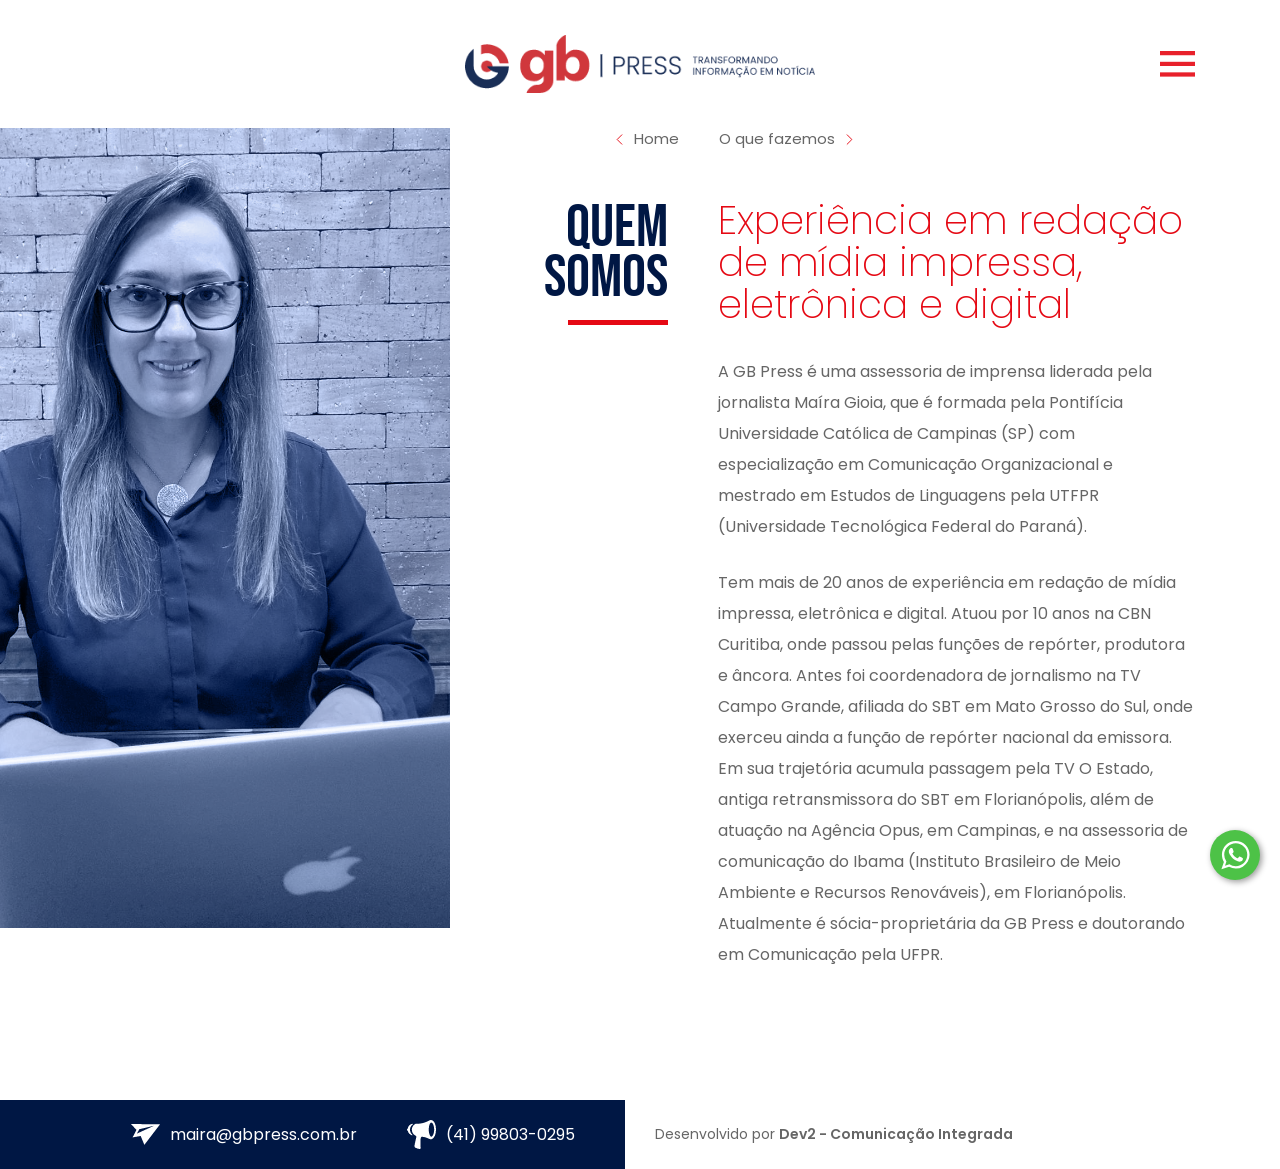
<file: quem-somos/index.html>
<!DOCTYPE html>
<html lang="pt-BR">
<head>
    <meta charset="utf-8">
    <meta name="viewport" content="width=device-width, initial-scale=1">
    <title>Quem Somos - Gb Press</title>
    <meta name="description" content="A GB Press é uma assessoria de imprensa liderada pela jornalista Maíra Gioia, com mais de 20 anos de experiência em redação de mídia impressa, eletrônica e digital.">
    <meta name="robots" content="index, follow">
    <link rel="canonical" href="https://gbpress.com.br/quem-somos/">
    <meta property="og:locale" content="pt_BR">
    <meta property="og:type" content="article">
    <meta property="og:site_name" content="Gb Press">
    <meta property="og:title" content="Quem Somos - Gb Press">
    <meta property="og:description" content="A GB Press é uma assessoria de imprensa liderada pela jornalista Maíra Gioia, com mais de 20 anos de experiência em redação de mídia impressa, eletrônica e digital.">
    <meta property="og:url" content="https://gbpress.com.br/quem-somos/">
    <meta property="og:image" content="https://gbpress.com.br/assets/img/quem-somos.png">
    <meta name="twitter:card" content="summary_large_image">
    <link rel="icon" href="../assets/img/favicon.png" type="image/png">
    <link rel="apple-touch-icon" href="../assets/img/favicon.png">
    <link rel="preconnect" href="https://fonts.googleapis.com">
    <link rel="preconnect" href="https://fonts.gstatic.com" crossorigin>
    <link rel="stylesheet" href="https://fonts.googleapis.com/css2?family=Poppins:wght@200;300;400;600&amp;display=swap">
    <link rel="stylesheet" href="../assets/css/style.css">
</head>
<body>
    <input type="checkbox" id="menu-toggle" class="menu-toggle visually-hidden" aria-label="Abrir menu">

    <header class="header">
        <div class="container">
            <div class="row align-items-center">
                <div class="col-lg-4"></div>

                <div class="col-8 col-lg-4 text-center">
                    <a href="../" title="Gb Press">
                        <img src="../assets/img/logo.png" alt="Gb Press" width="424" height="70" class="img-fluid">
                    </a>
                </div>

                <div class="col-2 offset-2 offset-lg-0 col-lg-4 header-btnmenu">
                    <label for="menu-toggle" title="Menu">
                        <img src="../assets/img/icons/icon-menu.png" alt="Abrir menu" class="img-fluid">
                    </label>
                </div>
            </div>
        </div>
    </header>

    <nav class="header-menu-container" aria-label="Menu principal">
        <label for="menu-toggle" class="overlay" aria-hidden="true"></label>

        <div class="header-menu">
            <div class="close-menu">
                <label for="menu-toggle" title="Fechar menu">
                    <svg xmlns="http://www.w3.org/2000/svg" fill="none" viewBox="0 0 24 24" stroke-width="1.5" stroke="currentColor" aria-hidden="true"><path stroke-linecap="round" stroke-linejoin="round" d="M6 18L18 6M6 6l12 12" /></svg>
                    <span class="visually-hidden">Fechar menu</span>
                </label>
            </div>

            <ul>
                <li><a href="../">Home</a></li>
                <li><a href="../quem-somos/" aria-current="page">Quem Somos</a></li>
                <li><a href="../o-que-fazemos/">O que Fazemos</a></li>
                <li><a href="../por-que-fazemos/">Por que Fazemos</a></li>
                <li><a href="../como-fazemos/">Como Fazemos</a></li>
                <li><a href="../monitoramento-resultados/">Monitoramento &amp; Resultados</a></li>
                <li><a href="../entre-em-contato/">Entre em Contato</a></li>
            </ul>
        </div>
    </nav>

    <main class="page-main page-main--quem">
        <div class="container">
            <div class="row">
                <div class="col-lg-4 page-image">
                    <img src="../assets/img/quem-somos.png" alt="Quem Somos">
                </div>

                <div class="col-lg-8 col-xl-8 page-container">
                    <div class="row">
                    <div class="col-lg-12 breadcrumb__item">
                        <nav aria-label="Navegação entre páginas">
                            <ul>
                                <li>
                                    <a href="../">
                                        <svg xmlns="http://www.w3.org/2000/svg" fill="none" viewBox="0 0 24 24" stroke-width="1.5" stroke="currentColor" aria-hidden="true"><path stroke-linecap="round" stroke-linejoin="round" d="M15.75 19.5L8.25 12l7.5-7.5" /></svg>
                                        Home
                                    </a>
                                </li>
                                <li>
                                    <a href="../o-que-fazemos/">
                                        O que fazemos
                                        <svg xmlns="http://www.w3.org/2000/svg" fill="none" viewBox="0 0 24 24" stroke-width="1.5" stroke="currentColor" aria-hidden="true"><path stroke-linecap="round" stroke-linejoin="round" d="M8.25 4.5l7.5 7.5-7.5 7.5" /></svg>
                                    </a>
                                </li>
                            </ul>
                        </nav>
                    </div>
                    </div>

                    <div class="row">
                        <div class="col-lg-4 page-title">
                            <h1>Quem Somos</h1>
                        </div>

                        <div class="col-lg-8">
                            <p class="subtitle">Experiência em redação de mídia impressa, eletrônica e digital</p>

                            <div class="page-content">
                            <p>A GB Press é uma assessoria de imprensa liderada pela jornalista Maíra Gioia, que é formada pela Pontifícia Universidade Católica de Campinas (SP) com especialização em Comunicação Organizacional e mestrado em Estudos de Linguagens pela UTFPR (Universidade Tecnológica Federal do Paraná).</p>
                            <p>Tem mais de 20 anos de experiência em redação de mídia impressa, eletrônica e digital. Atuou por 10 anos na CBN Curitiba, onde passou pelas funções de repórter, produtora e âncora. Antes foi coordenadora de jornalismo na TV Campo Grande, afiliada do SBT em Mato Grosso do Sul, onde exerceu ainda a função de repórter nacional da emissora. Em sua trajetória acumula passagem pela TV O Estado, antiga retransmissora do SBT em Florianópolis, além de atuação na Agência Opus, em Campinas, e na assessoria de comunicação do Ibama (Instituto Brasileiro de Meio Ambiente e Recursos Renováveis), em Florianópolis. Atualmente é sócia-proprietária da GB Press e doutorando em Comunicação pela UFPR.</p>
                            </div>
                        </div>
                    </div>
                </div>
            </div>
        </div>
    </main>

    <footer class="footer">
        <div class="container">
            <div class="row align-items-center">
                <div class="col-sm-8 col-lg-6">
                    <div class="footer-infos">
                        <a href="mailto:maira@gbpress.com.br">
                            <img src="../assets/img/icons/icon-minutemailer.png" alt="E-mail">
                            maira@gbpress.com.br
                        </a>

                        <a href="https://api.whatsapp.com/send?phone=5541998030295&amp;text=Quero%20mais%20informa%C3%A7%C3%B5es" target="_blank" rel="noopener">
                            <img src="../assets/img/icons/icon-megaphone.png" alt="Telefone">
                            (41) 99803-0295
                        </a>
                    </div>
                </div>

                <div class="col-sm-4 col-lg-6 footer-dev">
                    <span>
                        Desenvolvido por <a href="https://www.dev2.com.br" target="_blank" rel="noopener">Dev2 - Comunicação Integrada</a>
                    </span>
                </div>
            </div>
        </div>
    </footer>

    <div class="whatsapp">
        <a href="https://api.whatsapp.com/send?phone=5541998030295&amp;text=Quero%20mais%20informa%C3%A7%C3%B5es" target="_blank" rel="noopener" title="Fale conosco pelo WhatsApp">
            <svg xmlns="http://www.w3.org/2000/svg" viewBox="0 0 32 32" aria-hidden="true"><path d="M19.11 17.205c-.372 0-1.088 1.39-1.518 1.39a.63.63 0 0 1-.315-.1c-.802-.402-1.504-.817-2.163-1.447-.545-.516-1.146-1.29-1.46-1.963a.426.426 0 0 1-.073-.215c0-.33.99-.945.99-1.49 0-.143-.73-2.09-.832-2.335-.143-.372-.214-.487-.6-.487-.187 0-.36-.043-.53-.043-.302 0-.53.115-.746.315-.688.645-1.032 1.318-1.06 2.264v.114c-.015.99.472 1.977 1.017 2.78 1.23 1.82 2.506 3.41 4.554 4.34.616.287 2.035.888 2.722.888.817 0 2.15-.515 2.478-1.318.13-.33.244-.73.244-1.088 0-.058 0-.144-.03-.215-.1-.172-2.434-1.39-2.678-1.39zm-2.908 7.593c-1.747 0-3.48-.53-4.942-1.49L7.793 24.41l1.132-3.337a8.955 8.955 0 0 1-1.72-5.272c0-4.955 4.04-8.995 8.997-8.995S25.2 10.845 25.2 15.8c0 4.958-4.04 8.998-8.998 8.998zm0-19.798c-5.96 0-10.8 4.842-10.8 10.8 0 1.964.53 3.898 1.546 5.574L5 27.176l5.974-1.92a10.807 10.807 0 0 0 16.03-9.455c0-5.958-4.842-10.8-10.802-10.8z" fill-rule="evenodd"></path></svg>
            <span class="visually-hidden">Fale conosco pelo WhatsApp</span>
        </a>
    </div>
</body>
</html>
</file>
<file: assets/css/style.css>
/*
 * GB Press — site estático
 * Recriado a partir do tema WordPress "gbpress" (Dev2), sem Bootstrap nem jQuery.
 */

@font-face {
    font-family: 'bebas_neueregular';
    src: url('../fonts/bebasneue-regular-webfont.woff2') format('woff2'),
         url('../fonts/bebasneue-regular-webfont.woff') format('woff');
    font-weight: normal;
    font-style: normal;
    font-display: swap;
}

:root {
    --white: #FFF;
    --black: #000;
    --gray: #666666;
    --gray100: #EDEFF0;
    --blue: #001744;
    --red: #E50914;

    --poppins: 'Poppins', sans-serif;
    --bebas: 'bebas_neueregular', 'Bebas Neue', Impact, sans-serif;
}

/* ---------- Base ---------- */

*, *::before, *::after {
    margin: 0;
    padding: 0;
    box-sizing: border-box;
}

html {
    font-size: 62.5%;
    overflow-x: hidden;
}

body {
    font-family: var(--poppins);
    font-size: 1.4rem;
    line-height: 1.5;
    color: #212529;
    background: var(--white);
    overflow-x: hidden;
}

ul { list-style: none; }

a {
    color: inherit;
    text-decoration: none;
}

img {
    vertical-align: middle;
    border-style: none;
}

.img-fluid {
    max-width: 100%;
    height: auto;
}

.text-center { text-align: center; }

.visually-hidden {
    position: absolute !important;
    width: 1px;
    height: 1px;
    overflow: hidden;
    clip-path: inset(50%);
    white-space: nowrap;
}

/* ---------- Grade (subconjunto do Bootstrap 4 usado pelo tema) ---------- */

.container {
    width: 100%;
    padding: 0 15px;
    margin: 0 auto;
}

.row {
    display: flex;
    flex-wrap: wrap;
    margin: 0 -15px;
}

.align-items-center { align-items: center; }

[class*="col-"] {
    position: relative;
    width: 100%;
    padding: 0 15px;
}

.col-2  { flex: 0 0 16.666667%; max-width: 16.666667%; }
.col-8  { flex: 0 0 66.666667%; max-width: 66.666667%; }
.offset-2 { margin-left: 16.666667%; }

@media (min-width: 576px) {
    .container { max-width: 540px; }
    .col-sm-4 { flex: 0 0 33.333333%; max-width: 33.333333%; }
    .col-sm-8 { flex: 0 0 66.666667%; max-width: 66.666667%; }
}

@media (min-width: 768px) {
    .container { max-width: 720px; }
}

@media (min-width: 992px) {
    .container { max-width: 960px; }
    .col-lg-1  { flex: 0 0 8.333333%;  max-width: 8.333333%; }
    .col-lg-3  { flex: 0 0 25%;        max-width: 25%; }
    .col-lg-4  { flex: 0 0 33.333333%; max-width: 33.333333%; }
    .col-lg-5  { flex: 0 0 41.666667%; max-width: 41.666667%; }
    .col-lg-6  { flex: 0 0 50%;        max-width: 50%; }
    .col-lg-7  { flex: 0 0 58.333333%; max-width: 58.333333%; }
    .col-lg-8  { flex: 0 0 66.666667%; max-width: 66.666667%; }
    .col-lg-9  { flex: 0 0 75%;        max-width: 75%; }
    .col-lg-11 { flex: 0 0 91.666667%; max-width: 91.666667%; }
    .col-lg-12 { flex: 0 0 100%;       max-width: 100%; }
    .offset-lg-0 { margin-left: 0; }
    .offset-lg-1 { margin-left: 8.333333%; }
    .offset-lg-6 { margin-left: 50%; }
}

@media (min-width: 1200px) {
    .container { max-width: 1140px; }
    .col-xl-6  { flex: 0 0 50%;        max-width: 50%; }
    .col-xl-8  { flex: 0 0 66.666667%; max-width: 66.666667%; }
    .col-xl-10 { flex: 0 0 83.333333%; max-width: 83.333333%; }
}

/* ---------- Cabeçalho ---------- */

.header {
    width: 100%;
    padding: 3.5rem 0;
}

.header-btnmenu {
    display: flex;
    justify-content: flex-end;
}

.header-btnmenu label {
    display: block;
    cursor: pointer;
}

.header-btnmenu img {
    width: 3.5rem;
}

/* ---------- Menu lateral (abre via checkbox, sem JavaScript) ---------- */

.menu-toggle:focus-visible ~ .header .header-btnmenu label {
    outline: 2px solid var(--red);
    outline-offset: 4px;
}

.header-menu-container {
    position: fixed;
    top: 0;
    left: 0;
    width: 100%;
    height: 100%;
    z-index: 3;
    opacity: 0;
    pointer-events: none;
    transition: all 0.2s ease-in;
}

.header-menu-container .overlay {
    position: absolute;
    inset: 0;
    background: rgba(0, 0, 0, .5);
    opacity: 0;
    cursor: pointer;
    transition: all 0.4s ease-in;
}

.header-menu {
    background: var(--red);
    position: absolute;
    top: 0;
    right: -100%;
    width: 40rem;
    height: 100%;
    overflow-y: auto;
    transition: all 0.4s ease-in;
}

.close-menu {
    color: var(--white);
    display: flex;
    justify-content: flex-end;
    padding: 2rem;
}

.close-menu label {
    display: block;
    cursor: pointer;
}

.close-menu svg {
    display: block;
    width: 4rem;
    height: 4rem;
}

.menu-toggle:checked ~ .header-menu-container {
    opacity: 1;
    pointer-events: auto;
}

.menu-toggle:checked ~ .header-menu-container .overlay {
    opacity: 1;
}

.menu-toggle:checked ~ .header-menu-container .header-menu {
    right: 0;
}

.header-menu li {
    display: block;
    padding: 0 2rem;
    margin-bottom: 0.5rem;
}

.header-menu a {
    display: flex;
    font-size: 1.8rem;
    color: var(--white);
    font-weight: 600;
    line-height: 2.4rem;
    text-transform: uppercase;
    padding: 1.2rem 2rem;
    transition: all .3s;
}

.header-menu a:hover,
.header-menu a[aria-current="page"] {
    background: rgba(255, 255, 255, .5);
    color: var(--white);
}

/* ---------- Rodapé ---------- */

.footer {
    position: relative;
}

.footer-infos {
    background: var(--blue);
    display: flex;
    justify-content: flex-end;
    padding: 2rem 5rem 2rem 0;
    position: relative;
}

.footer-infos::before {
    content: '';
    position: absolute;
    top: 0;
    left: -100%;
    height: 100%;
    width: 100%;
    background: var(--blue);
}

.footer-infos a {
    display: flex;
    font-size: 1.6rem;
    line-height: 2.7rem;
    color: var(--white);
    align-items: center;
}

.footer-infos a:first-child {
    margin-right: 5rem;
}

.footer-infos a img {
    margin-right: 1rem;
}

.footer-dev span {
    display: block;
    font-size: 1.4rem;
    color: var(--gray);
}

.footer-dev span a {
    color: var(--gray);
    font-weight: 600;
}

.whatsapp {
    position: fixed;
    right: 20px;
    bottom: 20px;
    width: 50px;
    height: 50px;
    background: #4dc247;
    border-radius: 50%;
    box-shadow: 2px 2px 6px rgba(0, 0, 0, 0.4);
    text-align: center;
    z-index: 4;
}

.whatsapp a {
    display: block;
    line-height: 0;
}

.whatsapp svg {
    fill: #FFF;
    width: 41px;
    height: 50px;
}

/* ---------- Home ---------- */

.home {
    background: url('../img/bg-home.jpg') center no-repeat;
    background-size: cover;
    min-height: 100vh;
    display: flex;
    flex-direction: column;
    justify-content: space-between;
}

.home-info {
    position: relative;
    padding-top: 10rem;
    padding-bottom: 10rem;
    margin-top: 1rem;
    margin-bottom: 10rem;
    padding-left: 7rem;
}

.bginfo {
    background: var(--red);
    mix-blend-mode: multiply;
    opacity: 0.9;
    position: absolute;
    top: 0;
    left: 0;
    width: 100%;
    height: 100%;
    z-index: -1;
}

.bginfo::after {
    content: '';
    right: -100%;
    top: 0;
    width: 100%;
    height: 100%;
    background: var(--red);
    mix-blend-mode: multiply;
    position: absolute;
}

.home-info h1 {
    margin: 0 0 1rem 0;
    font-family: var(--bebas);
    font-size: 6rem;
    line-height: 6rem;
    color: var(--white);
    font-weight: 400;
}

.home-info p {
    margin: 0;
    font-size: 2rem;
    line-height: 2.5rem;
    color: var(--white);
    font-weight: 300;
}

/* ---------- Páginas internas ---------- */

.page-main { margin-bottom: 6.3rem; }
.page-main--quem { margin-bottom: 10.5rem; }
.page-main--monitoramento { margin-bottom: 0; }

.breadcrumb__item {
    margin-bottom: 5rem;
}

.breadcrumb__item ul {
    display: flex;
    margin-left: 12rem;
}

.breadcrumb__item li {
    margin: 0 2rem;
}

.breadcrumb__item a {
    display: flex;
    align-items: center;
    font-size: 1.5rem;
    color: var(--gray);
}

.breadcrumb__item a svg {
    width: 1.5rem;
    color: var(--red);
    margin: 0 0.7rem;
}

.page-title h1 {
    margin: 0 2rem 0 0;
    font-family: var(--bebas);
    font-size: 6rem;
    line-height: 5rem;
    font-weight: 400;
    color: var(--blue);
    text-align: right;
}

.page-title h1::after {
    content: '';
    display: block;
    width: 10rem;
    height: 0.5rem;
    background: var(--red);
    margin: 2rem 0 0 auto;
}

.page-container .subtitle {
    display: block;
    font-size: 3.9rem;
    line-height: 4.2rem;
    color: var(--red);
    font-weight: 200;
    margin-bottom: 3rem;
}

.page-content p {
    margin: 0 0 2.5rem 0;
    color: var(--gray);
    font-size: 1.6rem;
    line-height: 3.1rem;
    font-weight: 400;
}

.page-image {
    position: relative;
    min-height: 80rem;
}

.page-image img {
    position: absolute;
    top: 0;
    right: 0;
}

.page-image .setapage {
    position: absolute;
    right: -25.7rem;
    bottom: 0;
    top: auto;
}

.page-image--como img {
    position: static;
}

.page-title--como h1 {
    text-align: left;
}

.page-title--como h1::after {
    margin-right: auto;
    margin-left: 0;
}

.subtitle--monitoramento {
    min-height: 12.5rem;
    display: flex !important;
    align-items: flex-end;
    padding-bottom: 2.4rem;
}

.page-monitoramento--image img {
    top: auto;
    bottom: 0;
    right: -110px;
}

/* ---------- Contato ---------- */

.page-contato--title h1 {
    text-align: left;
    margin-bottom: 3rem;
}

.page-contato--title h1::after {
    margin-left: 0;
    margin-right: auto;
}

.page-contato--container .subtitle {
    font-size: 3.5rem;
    line-height: 4.4rem;
    font-weight: 200;
}

.page-contato__infos a {
    display: flex;
    font-size: 2.3rem;
    color: var(--red);
    align-items: center;
    margin-bottom: 2rem;
}

.page-contato__infos a img {
    margin-right: 1.7rem;
    width: 3rem;
}

.page-contato__infos a.w img {
    height: 2.8rem;
}

.page-contato--image {
    min-height: 65rem;
}

.page-contato--image img {
    max-height: 65rem;
}

/* ---------- Responsivo ---------- */

@media (max-width: 767px) {
    .header-menu { width: 85%; }
    .header-menu a { font-size: 1.6rem; }

    .footer-infos { flex-direction: column; }

    .footer-infos a {
        margin-top: 0.5rem;
        margin-bottom: 0.5rem;
        margin-right: 0 !important;
    }

    .footer-dev span {
        text-align: center;
        margin-top: 2rem;
        margin-bottom: 2rem;
    }

    .home-info {
        padding-top: 5rem;
        padding-bottom: 5rem;
        padding-left: 4rem;
    }

    .home-info h1 {
        font-size: 5rem;
        line-height: 5rem;
    }

    .home-info p {
        font-size: 1.8rem;
        line-height: 2.3rem;
    }

    .page-container .subtitle {
        font-size: 2.7rem;
        line-height: 3.1rem;
        margin-top: 3rem;
    }

    .page-image { min-height: 1rem; }

    .page-image img {
        position: static;
        width: 100%;
        max-width: 100%;
        height: auto;
    }
}

@media (max-width: 991px) {
    .page-title h1 { text-align: center; }

    .page-title h1::after {
        margin-left: auto;
        margin-right: auto;
    }

    .page-image .setapage,
    .page-monitoramento--image,
    .page-contato--image {
        display: none;
    }

    .subtitle--monitoramento {
        min-height: 1rem;
        padding-bottom: 0;
    }

    .breadcrumb__item { margin-top: 3rem; }

    .breadcrumb__item ul {
        justify-content: space-between;
        margin: 0;
    }

    .breadcrumb__item li { margin: 0; }
}

@media (min-width: 768px) and (max-width: 991px) {
    .page-container .subtitle { margin-top: 3rem; }

    .page-image {
        min-height: 1rem;
        text-align: center;
    }

    .page-image img {
        position: static;
        width: auto;
        max-width: 100%;
        height: auto;
        max-height: 40rem;
    }
}

@media (min-width: 992px) and (max-width: 1199px) {
    .header-menu a { font-size: 1.4rem; }
    .page-image .setapage { right: -20.7rem; }
}
</file>
